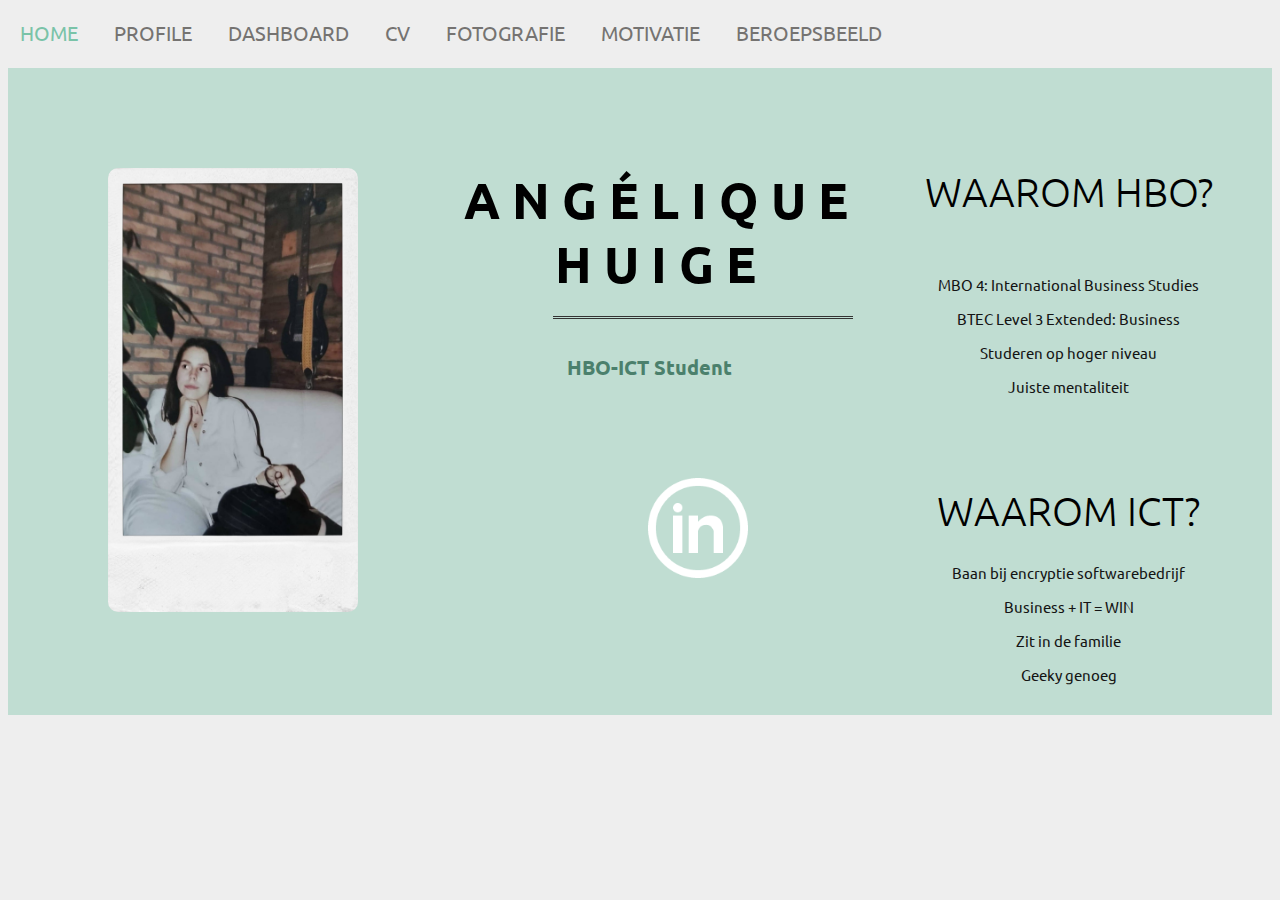
<file: index.html>
<!DOCTYPE html>
<html lang="en">

<head>
    <meta charset="UTF-8">
    <meta name="viewport" content="width=device-width, initial-scale=1.0">
    <meta http-equiv="X-UA-Compatible" content="ie=edge">
    <title>Angie's Portfolio - Index</title>
    <link rel="stylesheet" href="style.css">
</head>

<body>

    <header>

        <div class="navBar">
            <a class="active" href="/index.html">home</a>
            <a href="/profile.html">profile</a>
            <a href="/dashboard.html">dashboard</a>
            <a href="/cv.html">cv</a>
            <a href="/fotografie.html">fotografie</a>
            <a href="/motivatie.html">motivatie</a>
            <a href="/beroepsbeeld.html">beroepsbeeld</a>
        </div>

    </header>

    <div class="grid-container">

        <div class="left">
            <img class="profilePic" src="img/analogue.jpg" alt=" ">
        </div>

        <div class="middle">
            <p class="nameTitle">angélique
                <br> huige</p>
            <hr>
            <h2 class="academicTitle">HBO-ICT Student</h2>
            <a href="https://www.linkedin.com/in/angeliquehuige/">
                <img class="linkedIn" src="img/linkedin.png" alt="LinkedIn Profile" width="100px">
            </a>

        </div>

        <div class="right">
            <h1 class="question">Waarom HBO?</h1>
            <br>
            <div class="content">
                <p>MBO 4: International Business Studies</p>
                <p>BTEC Level 3 Extended: Business</p>
                <p>Studeren op hoger niveau</p>
                <p>Juiste mentaliteit</p>
                <br>
                <br>
                <br>
                <br>
            </div>
            <h1 class="question" style="margin-top: 0;">Waarom ICT?</h1>
            <div class="content">
                <p>Baan bij encryptie softwarebedrijf</p>
                <p>Business + IT = WIN</p>
                <p>Zit in de familie</p>
                <p>Geeky genoeg</p>

            </div>

        </div>

</body>

</html>
</file>
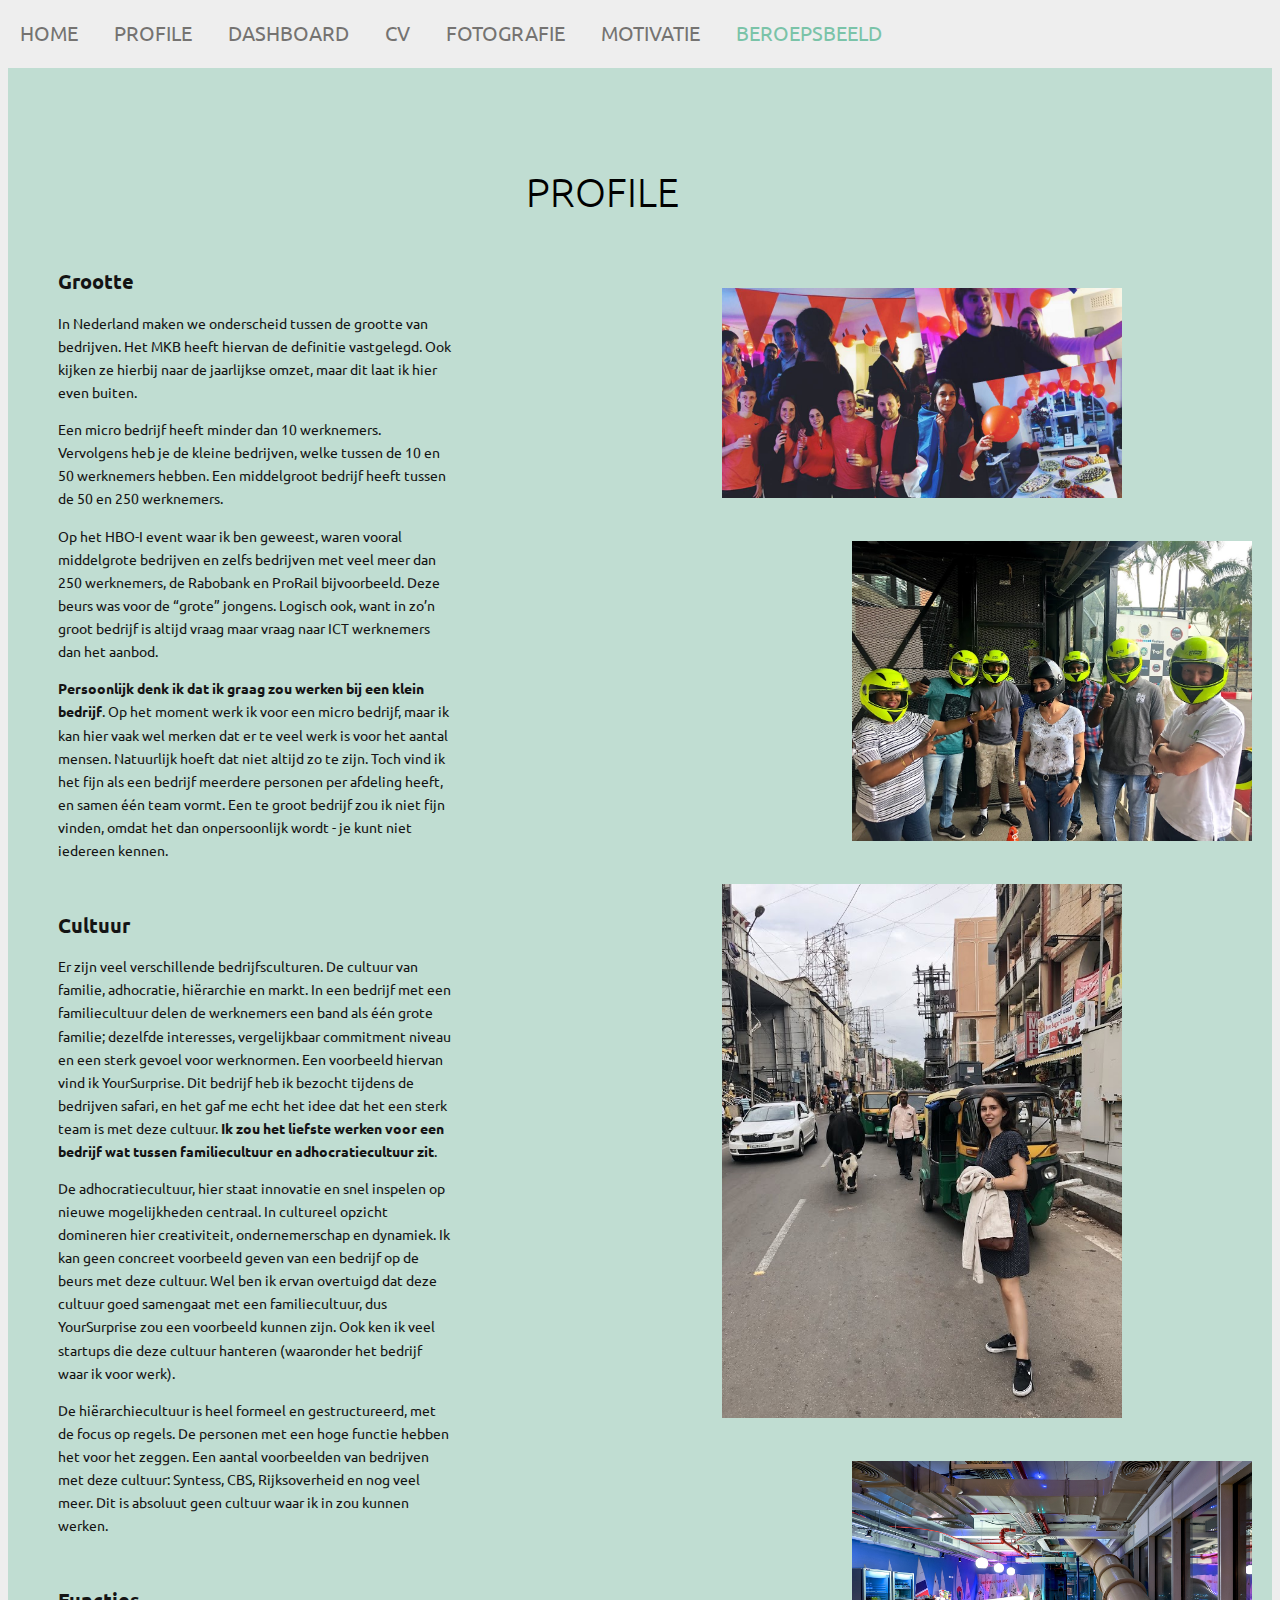
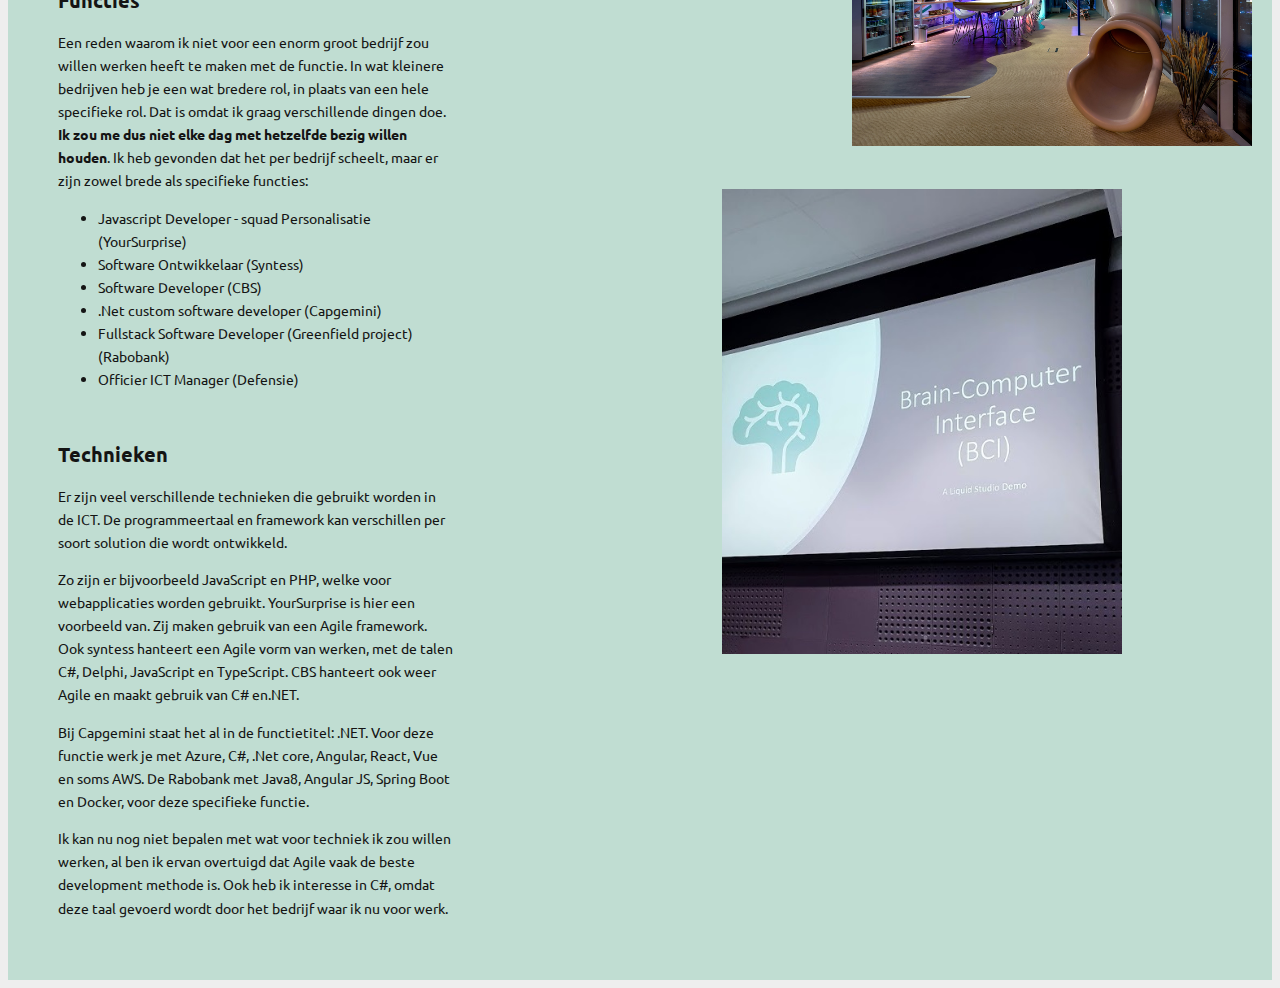
<file: beroepsbeeld.html>
<!DOCTYPE html>
<html lang="en">

<head>
    <meta charset="UTF-8">
    <meta name="viewport" content="width=device-width, initial-scale=1.0">
    <meta http-equiv="X-UA-Compatible" content="ie=edge">
    <title>Angie's Portfolio - Beroepsbeeld</title>
    <link rel="stylesheet" href="style.css">
</head>
<header>
    <div class="navBar">
        <a href="/index.html">home</a>
        <a href="/profile.html">profile</a>
        <a href="/dashboard.html">dashboard</a>
        <a href="/cv.html">cv</a>
        <a href="/fotografie.html">fotografie</a>
        <a href="/motivatie.html">motivatie</a>
        <a class="active" href="/beroepsbeeld.html">beroepsbeeld</a>
    </div>

    <div class="workContainer">
        <div class="left">
            <h2 class="motivationSubTitles" style="margin-top: 200px;">Grootte</h2>
            <div class="motivationContent">
                <p>
                    In Nederland maken we onderscheid tussen de grootte van bedrijven.
                    Het MKB heeft hiervan de definitie vastgelegd. Ook kijken ze hierbij naar de jaarlijkse omzet,
                    maar dit laat ik hier even buiten.
                </p>
                <p>
                    Een micro bedrijf heeft minder dan 10 werknemers. Vervolgens heb je de kleine bedrijven,
                    welke tussen de 10 en 50 werknemers hebben. Een middelgroot bedrijf heeft tussen de 50 en 250
                    werknemers.
                </p>
                <p>
                    Op het HBO-I event waar ik ben geweest, waren vooral middelgrote bedrijven en zelfs bedrijven met
                    veel meer
                    dan 250 werknemers, de Rabobank en ProRail bijvoorbeeld. Deze beurs was voor de “grote” jongens.
                    Logisch ook, want in zo’n groot bedrijf is altijd vraag maar vraag naar ICT werknemers dan het
                    aanbod.
                </p>
                <p>
                    <b>Persoonlijk denk ik dat ik graag zou werken bij een klein bedrijf</b>.
                    Op het moment werk ik voor een micro bedrijf, maar ik kan hier vaak wel merken dat er te veel werk
                    is voor het aantal mensen. Natuurlijk hoeft dat niet altijd zo te zijn.
                    Toch vind ik het fijn als een bedrijf meerdere personen per afdeling heeft, en samen één team vormt.
                    Een te groot bedrijf zou ik niet fijn vinden, omdat het dan onpersoonlijk wordt - je kunt niet
                    iedereen kennen.
                </p>
            </div>
            <h2 class="motivationSubTitles">Cultuur</h2>
            <div class="motivationContent">
                <p>
                    Er zijn veel verschillende bedrijfsculturen. De cultuur van familie, adhocratie, hiërarchie en
                    markt.
                    In een bedrijf met een familiecultuur delen de werknemers een band als één grote familie; dezelfde
                    interesses,
                    vergelijkbaar commitment niveau en een sterk gevoel voor werknormen. Een voorbeeld hiervan vind ik
                    YourSurprise.
                    Dit bedrijf heb ik bezocht tijdens de bedrijven safari, en het gaf me echt het idee dat het een
                    sterk team is met deze cultuur.
                    <b>Ik zou het liefste werken voor een bedrijf wat tussen familiecultuur en adhocratiecultuur
                        zit</b>.
                </p>
                <p>
                    De adhocratiecultuur, hier staat innovatie en snel inspelen op nieuwe mogelijkheden centraal.
                    In cultureel opzicht domineren hier creativiteit, ondernemerschap en dynamiek.
                    Ik kan geen concreet voorbeeld geven van een bedrijf op de beurs met deze cultuur.
                    Wel ben ik ervan overtuigd dat deze cultuur goed samengaat met een familiecultuur,
                    dus YourSurprise zou een voorbeeld kunnen zijn. Ook ken ik veel startups die deze cultuur hanteren
                    (waaronder het bedrijf waar ik voor werk).
                </p>
                <p>
                    De hiërarchiecultuur is heel formeel en gestructureerd, met de focus op regels.
                    De personen met een hoge functie hebben het voor het zeggen.
                    Een aantal voorbeelden van bedrijven met deze cultuur: Syntess, CBS, Rijksoverheid en nog veel meer.
                    Dit is absoluut geen cultuur waar ik in zou kunnen werken.
                </p>
            </div>
            <h2 class="motivationSubTitles">Functies</h2>
            <div class="motivationContent">
                <p>
                    Een reden waarom ik niet voor een enorm groot bedrijf zou willen werken heeft te maken met de
                    functie.
                    In wat kleinere bedrijven heb je een wat bredere rol, in plaats van een hele specifieke rol.
                    Dat is omdat ik graag verschillende dingen doe. <b>Ik zou me dus niet elke dag met hetzelfde bezig
                        willen houden</b>.
                    Ik heb gevonden dat het per bedrijf scheelt, maar er zijn zowel brede als specifieke functies:
                </p>
                <ul>
                    <li>Javascript Developer - squad Personalisatie (YourSurprise)</li>
                    <li>Software Ontwikkelaar (Syntess)</li>
                    <li>Software Developer (CBS)</li>
                    <li>.Net custom software developer (Capgemini)</li>
                    <li> Fullstack Software Developer (Greenfield project) (Rabobank)</li>
                    <li>Officier ICT Manager (Defensie)</li>
                </ul>
            </div>
            <h2 class="motivationSubTitles">Technieken</h2>
            <div class="motivationContent">
                <p>
                    Er zijn veel verschillende technieken die gebruikt worden in de ICT.
                    De programmeertaal en framework kan verschillen per soort solution die wordt ontwikkeld.
                </p>
                <p>
                    Zo zijn er bijvoorbeeld JavaScript en PHP, welke voor webapplicaties worden gebruikt.
                    YourSurprise is hier een voorbeeld van. Zij maken gebruik van een Agile framework.
                    Ook syntess hanteert een Agile vorm van werken, met de talen C#, Delphi, JavaScript en TypeScript.
                    CBS hanteert ook weer Agile en maakt gebruik van C# en.NET.
                </p>
                <p>
                    Bij Capgemini staat het al in de functietitel: .NET. Voor deze functie werk je met Azure, C#, .Net
                    core, Angular,
                    React, Vue en soms AWS. De Rabobank met Java8, Angular JS, Spring Boot en Docker, voor deze
                    specifieke functie.
                </p>
                <p>
                    Ik kan nu nog niet bepalen met wat voor techniek ik zou willen werken,
                    al ben ik ervan overtuigd dat Agile vaak de beste development methode is.
                    Ook heb ik interesse in C#, omdat deze taal gevoerd wordt door het bedrijf waar ik nu voor werk.
                    <br><br><br>
                </p>
            </div>
        </div>
        <div class="middle">
                <h1>Profile</h1>
            </div>
        <div class="right">
            <img class="workPicOdd" style="margin-top: 200px;" src="img/afterwork.jpg" alt="AW">
            <img class="workPicEven" src="img/indiatrip.jpg" alt="India trip">
            <img class="workPicOdd" src="img/worktrip.jpg" alt="Work trip">
            <img class="workPicEven" src="img/office_interior.jpg" alt="Office">
            <img class="workPicOdd" src="img/BCI.jpg" alt="Work trip">
        </div>
    </div>
</header>

<body>

</body>

</html>
</file>
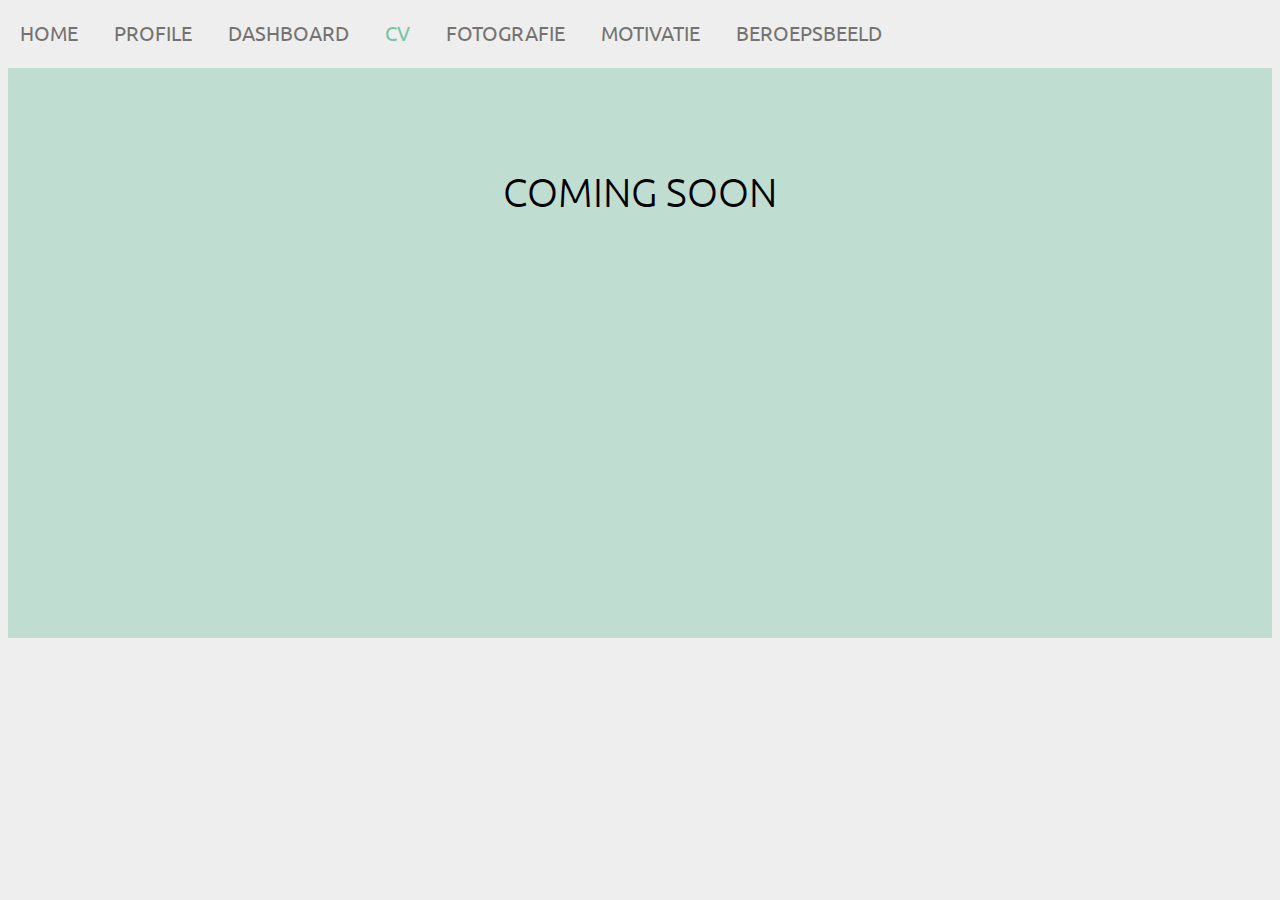
<file: cv.html>
<!DOCTYPE html>
<html lang="en">
<head>
    <meta charset="UTF-8">
    <meta name="viewport" content="width=device-width, initial-scale=1.0">
    <meta http-equiv="X-UA-Compatible" content="ie=edge">
    <title>Angie's portfolio - CV</title>
    <link rel="stylesheet" href="style.css">
</head>

<body>

<header>

    <div class="navBar">
        <a href="/index.html">home</a>
        <a href="/profile.html">profile</a>
        <a href="/dashboard.html">dashboard</a>
        <a class="active" href="/cv.html">cv</a>
        <a href="/fotografie.html">fotografie</a>
        <a href="/motivatie.html">motivatie</a>
        <a href="/beroepsbeeld.html">beroepsbeeld</a>
    </div>
    
</header>

<div class="grid-container">
        <div class="left">
        </div>

        <div class="middle">
            <h1 style="margin-bottom: 100%">coming soon</h1>
        </div>

        <div class="right">
        </div>

</body>
</html>
</file>
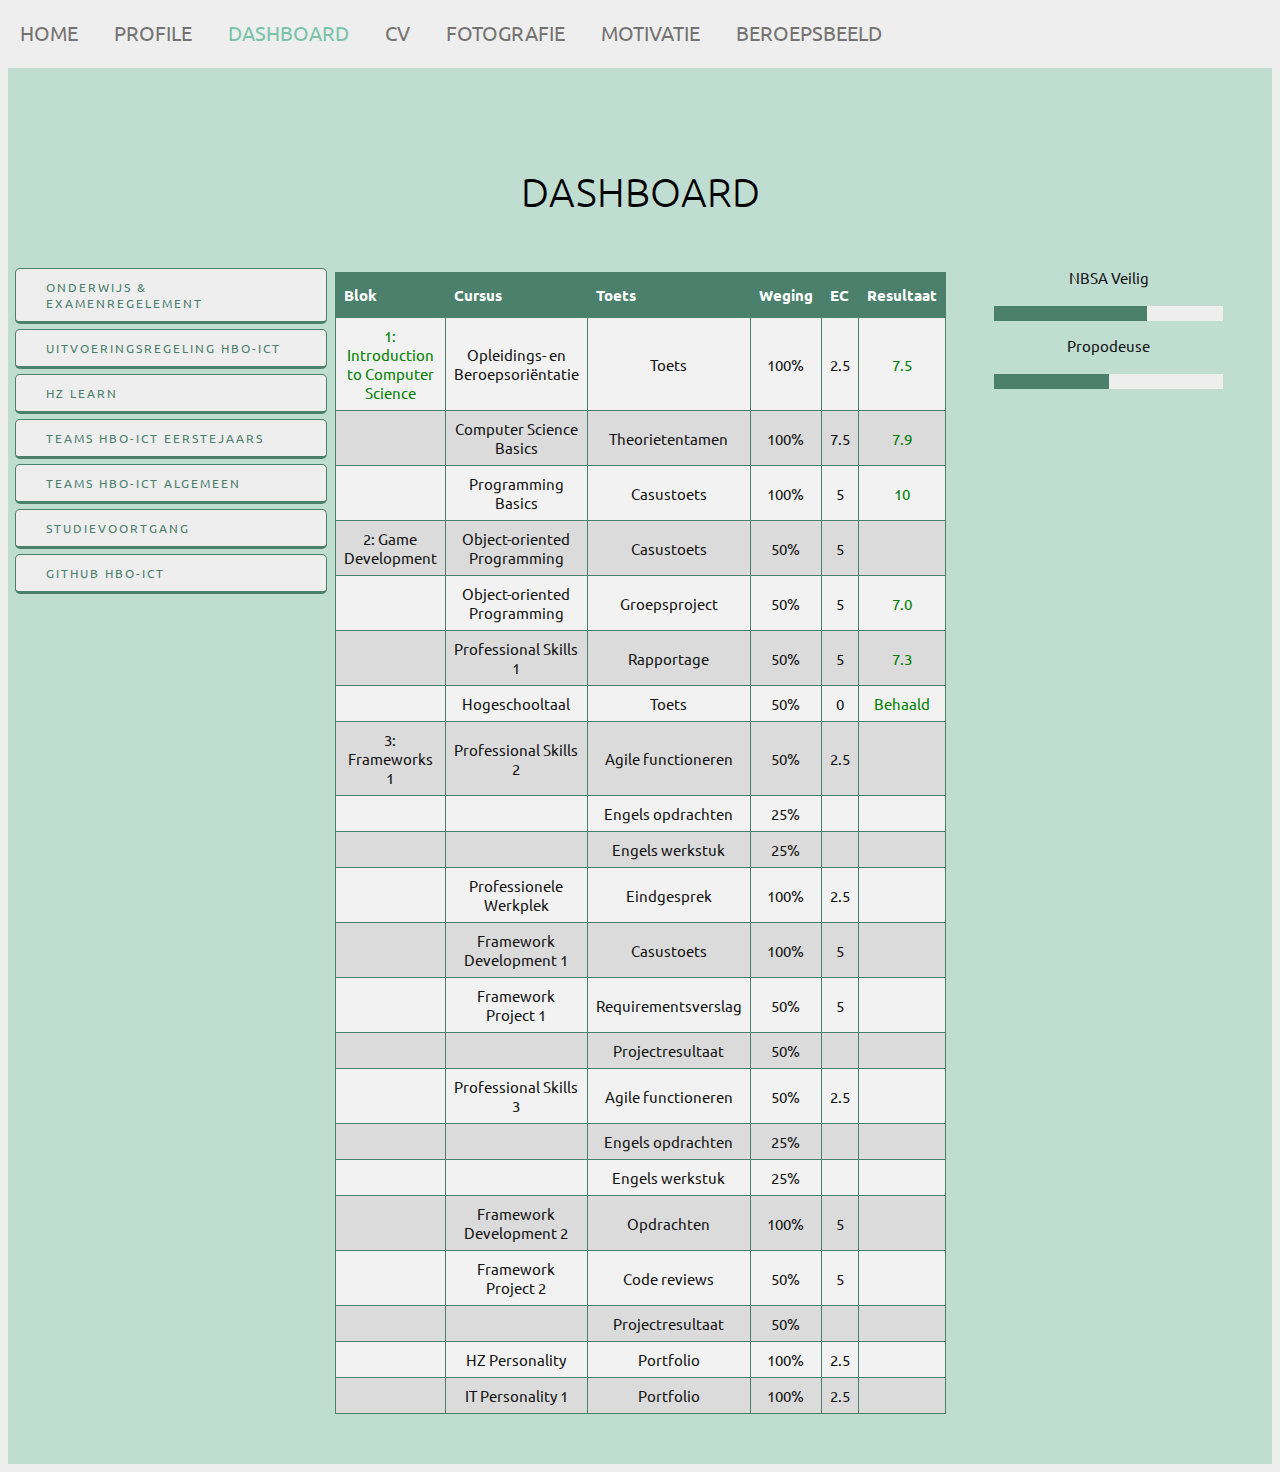
<file: dashboard.html>
<!DOCTYPE html>
<html lang="en">

<head>
    <meta charset="UTF-8">
    <meta name="viewport" content="width=device-width, initial-scale=1.0">
    <meta http-equiv="X-UA-Compatible" content="ie=edge">
    <title>Angie's portfolio - Dashboard</title>
    <link rel="stylesheet" href="style.css">
</head>

<body>

    <header>

        <div class="navBar">
            <a href="/index.html">home</a>
            <a href="/profile.html">profile</a>
            <a class="active" href="/dashboard.html">dashboard</a>
            <a href="/cv.html">cv</a>
            <a href="/fotografie.html">fotografie</a>
            <a href="/motivatie.html">motivatie</a>
            <a href="/beroepsbeeld.html">beroepsbeeld</a>
        </div>

    </header>

    <div class="grid-container">
        <div class="left">
            <div class="btn-container">
                <a class="btn" href="https://hz.nl/over-de-hz/regelingen-documenten-1/onderwijs-en-examenregelingen">Onderwijs & Examenregelement</a>
                <a class="btn" href="https://hz.nl/uploads/documents/Regelingen/OERS/2018-2019/9.-HBO-ICT-vt-Uitvoeringsregeling-HZ-2018–2019.pdf">Uitvoeringsregeling HBO-ICT</a>
                <a class="btn" href="https://learn.hz.nl">HZ Learn</a>
                <a class="btn" href="https://teams.microsoft.com/l/channel/19%3a2e2afa0286b04932be16cb8ad2d9d2c0%40thread.skype/Algemeen?groupId=95bddebc-a340-4d88-81fc-b80e0bfc70c3&tenantId=4c16deb3-342d-4fca-bcd5-b1429308034c">Teams HBO-ICT Eerstejaars </a>
                <a class="btn" href="https://teams.microsoft.com/l/team/19%3a827654897ab746089c081f24aff1c984%40thread.skype/conversations?groupId=337e8cca-f67d-4132-9fa9-b0c761bbeb94&tenantId=4c16deb3-342d-4fca-bcd5-b1429308034c">Teams HBO-ICT Algemeen</a>
                <a class="btn" href="https://apps.hz.nl/angular/studievoortgang/studiestatus">Studievoortgang</a>
                <a class="btn" href="https://github.com/HZ-HBO-ICT">Github HBO-ICT</a>
            </div>
        </div>

        <div class="middle">
            <h1>Dashboard</h1>
            <div class="content">
                <table id="studiemonitor">

                    <tr>
                        <th>Blok</th>
                        <th>Cursus</th>
                        <th>Toets</th>
                        <th>Weging</th>
                        <th>EC</th>
                        <th>Resultaat</th>

                    </tr>
                    <tr>
                        <td class="sufficientGrade">1: Introduction to Computer Science</tdclass="sufficientGrade">
                        <td>Opleidings- en Beroepsoriëntatie</td>
                        <td>Toets</td>
                        <td>100%</td>
                        <td>2.5</td>
                        <td class="sufficientGrade">7.5</td>
                    </tr>
                    <tr>
                        <td></td>
                        <td>Computer Science Basics</td>
                        <td>Theorietentamen</td>
                        <td>100%</td>
                        <td>7.5</td>
                        <td class="sufficientGrade">7.9</td>
                    </tr>
                    <tr>
                        <td></td>
                        <td>Programming Basics</td>
                        <td>Casustoets</td>
                        <td>100%</td>
                        <td>5</td>
                        <td class="sufficientGrade">10</td>
                    </tr>
                    <tr>
                        <td>2: Game Development</td>
                        <td>Object-oriented Programming</td>
                        <td>Casustoets</td>
                        <td>50%</td>
                        <td>5</td>
                        <td></td>
                    </tr>
                    <tr>
                        <td></td>
                        <td>Object-oriented Programming</td>
                        <td>Groepsproject</td>
                        <td>50%</td>
                        <td>5</td>
                        <td class="sufficientGrade">7.0</td>
                    </tr>
                    <tr>
                        <td></td>
                        <td>Professional Skills 1</td>
                        <td>Rapportage</td>
                        <td>50%</td>
                        <td>5</td>
                        <td class="sufficientGrade">7.3</td>
                    </tr>
                    <tr>
                        <td></td>
                        <td>Hogeschooltaal</td>
                        <td>Toets</td>
                        <td>50%</td>
                        <td>0</td>
                        <td class="sufficientGrade">Behaald</td>
                    </tr>
                    <tr>
                        <td>3: Frameworks 1</td>
                        <td>Professional Skills 2</td>
                        <td>Agile functioneren</td>
                        <td>50%</td>
                        <td>2.5</td>
                        <td></td>
                    </tr>
                    <tr>
                        <td></td>
                        <td></td>
                        <td>Engels opdrachten</td>
                        <td>25%</td>
                        <td> </td>
                        <td> </td>
                    </tr>
                    <tr>
                        <td></td>
                        <td></td>
                        <td>Engels werkstuk</td>
                        <td>25%</td>
                        <td></td>
                        <td></td>
                    </tr>
                    <tr>
                        <td></td>
                        <td>Professionele Werkplek</td>
                        <td>Eindgesprek</td>
                        <td>100%</td>
                        <td>2.5</td>
                        <td></td>
                    </tr>
                    <tr>
                        <td></td>
                        <td>Framework Development 1</td>
                        <td>Casustoets</td>
                        <td>100%</td>
                        <td>5</td>
                        <td></td>
                    </tr>
                    <tr>
                        <td></td>
                        <td>Framework Project 1</td>
                        <td>Requirementsverslag</td>
                        <td>50%</td>
                        <td>5</td>
                        <td></td>
                    </tr>
                    <tr>
                        <td></td>
                        <td></td>
                        <td>Projectresultaat</td>
                        <td>50%</td>
                        <td></td>
                        <td></td>
                    </tr>
                    <tr>
                        <td></td>
                        <td>Professional Skills 3</td>
                        <td>Agile functioneren</td>
                        <td>50%</td>
                        <td>2.5</td>
                        <td></td>
                    </tr>
                    <tr>
                        <td></td>
                        <td></td>
                        <td>Engels opdrachten</td>
                        <td>25%</td>
                        <td></td>
                        <td></td>
                    </tr>
                    <tr>
                        <td></td>
                        <td></td>
                        <td>Engels werkstuk</td>
                        <td>25%</td>
                        <td></td>
                        <td></td>
                    </tr>
                    <tr>
                        <td></td>
                        <td>Framework Development 2</td>
                        <td>Opdrachten</td>
                        <td>100%</td>
                        <td>5</td>
                        <td></td>
                    </tr>
                    <tr>
                        <td></td>
                        <td>Framework Project 2</td>
                        <td>Code reviews</td>
                        <td>50%</td>
                        <td>5</td>
                        <td></td>
                    </tr>
                    <tr>
                        <td></td>
                        <td></td>
                        <td>Projectresultaat</td>
                        <td>50%</td>
                        <td></td>
                        <td></td>
                    </tr>
                    <tr>
                        <td></td>
                        <td>HZ Personality</td>
                        <td>Portfolio</td>
                        <td>100%</td>
                        <td>2.5</td>
                        <td></td>
                    </tr>
                    <tr>
                        <td></td>
                        <td>IT Personality 1</td>
                        <td>Portfolio</td>
                        <td>100%</td>
                        <td>2.5</td>
                        <td></td>
                    </tr>
                </table>
            </div>
        </div>

        <div class="right">
            <div class="progressBar">
                <div class="content">
                    <p style="margin-top: 200px;">NBSA Veilig</p>
                    <progress max="45" value="30"></progress>
                    <p>Propodeuse</p>
                    <progress max="60" value="30"></progress>

                </div>
            </div>
        </div>
    </div>

    </div>
</body>

</html>
</file>
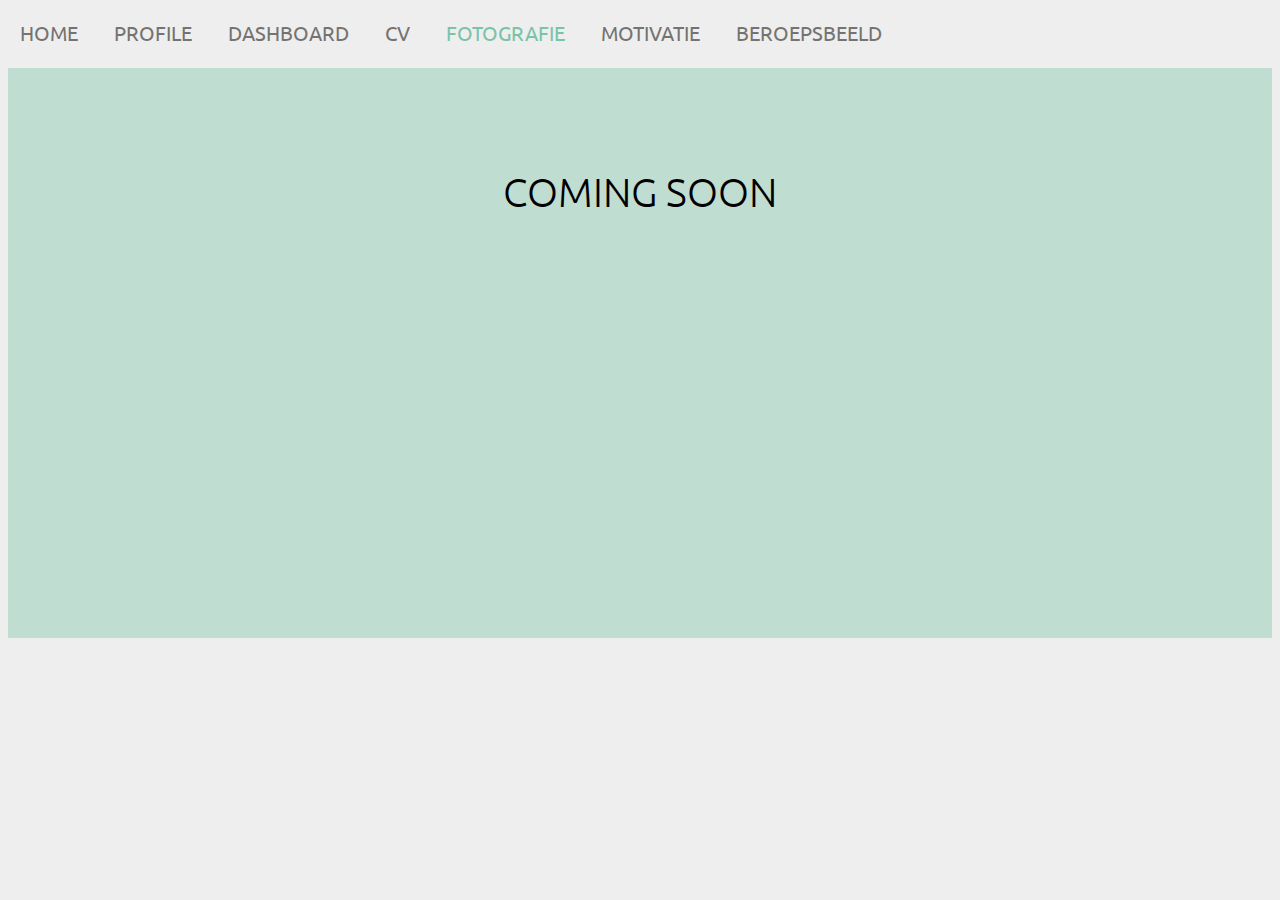
<file: fotografie.html>
<!DOCTYPE html>
<html lang="en">
<head>
    <meta charset="UTF-8">
    <meta name="viewport" content="width=device-width, initial-scale=1.0">
    <meta http-equiv="X-UA-Compatible" content="ie=edge">
    <title>Angie's portfolio - Fotografie</title>
    <link rel="stylesheet" href="style.css">
</head>

<body>

<header>

    <div class="navBar">
        <a href="/index.html">home</a>
        <a href="/profile.html">profile</a>
        <a href="/dashboard.html">dashboard</a>
        <a href="/cv.html">cv</a>
        <a class="active" href="/fotografie.html">fotografie</a>
        <a href="/motivatie.html">motivatie</a>
        <a href="/beroepsbeeld.html">beroepsbeeld</a>
    </div>
    
</header>

<div class="grid-container">
        <div class="left">
        </div>

        <div class="middle">
            <h1 style="margin-bottom: 100%">coming soon</h1>
        </div>

        <div class="right">
        </div>

</body>
</html>
</file>
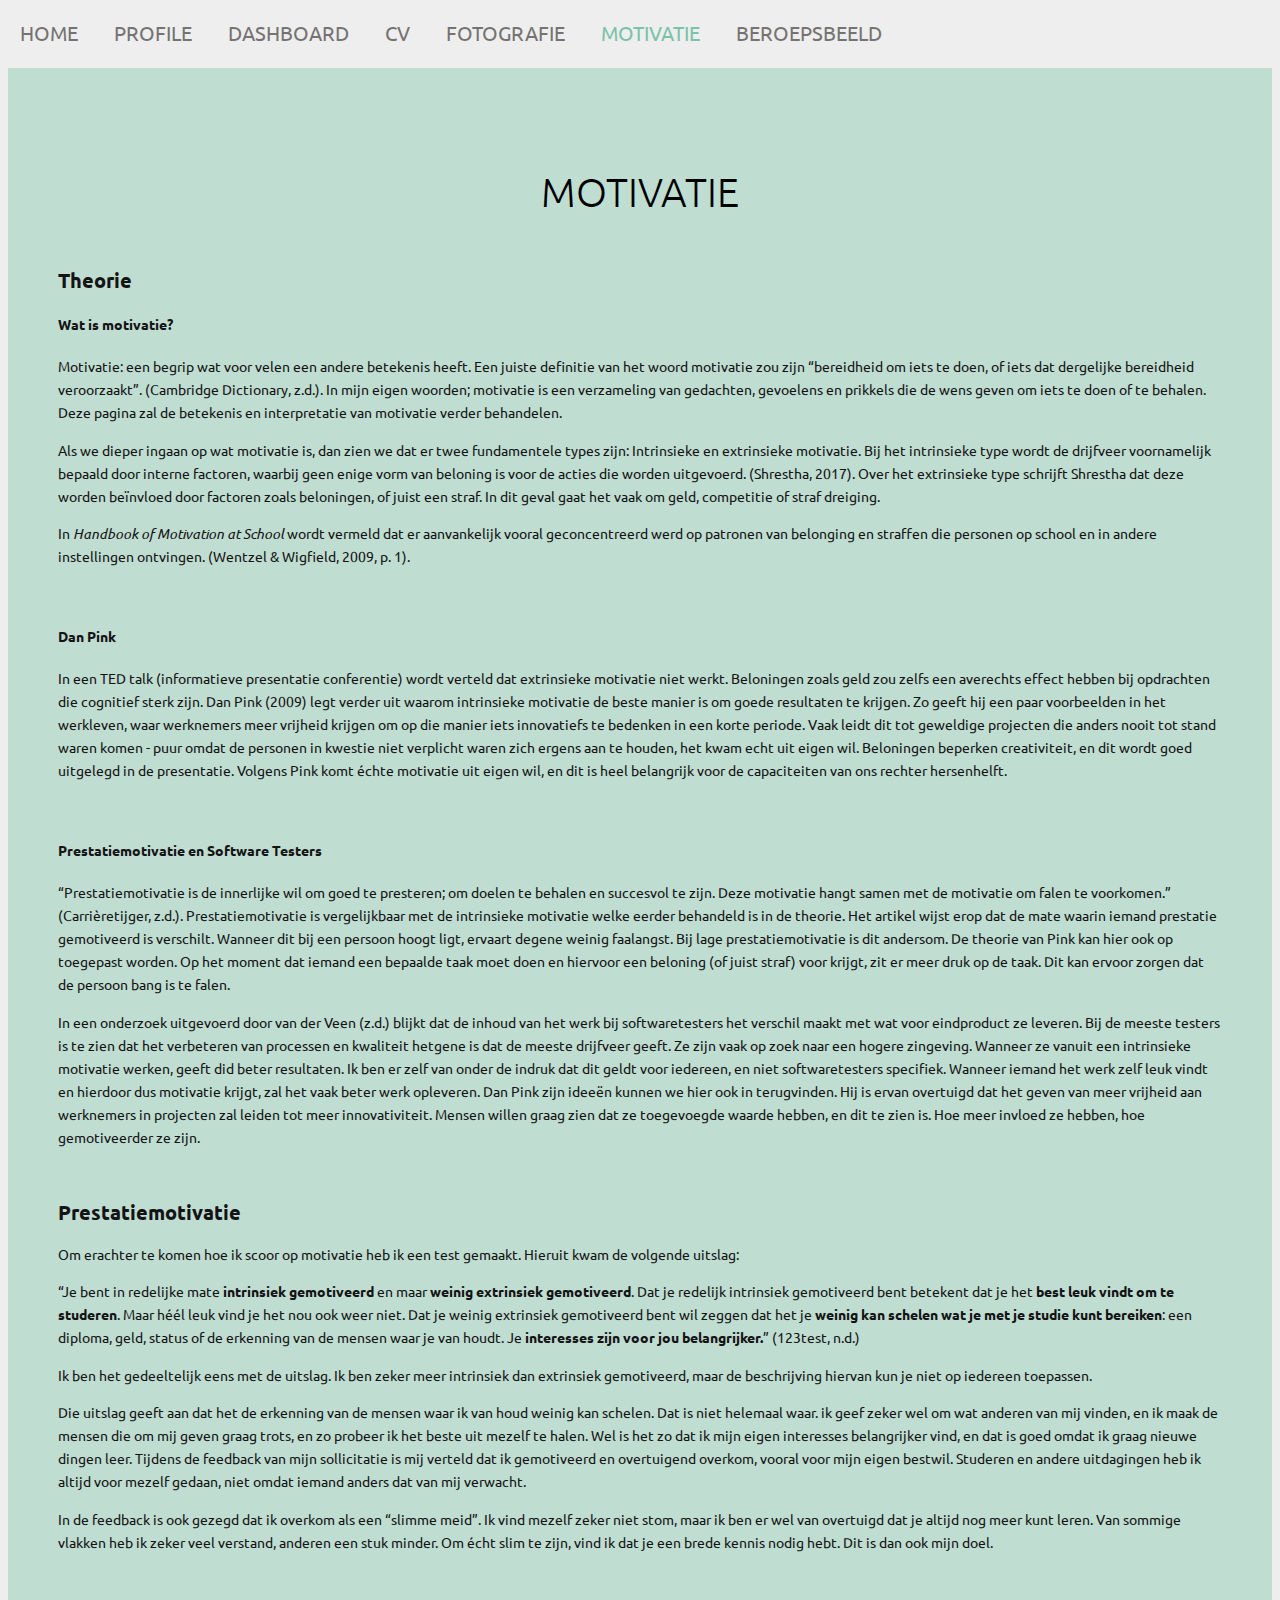
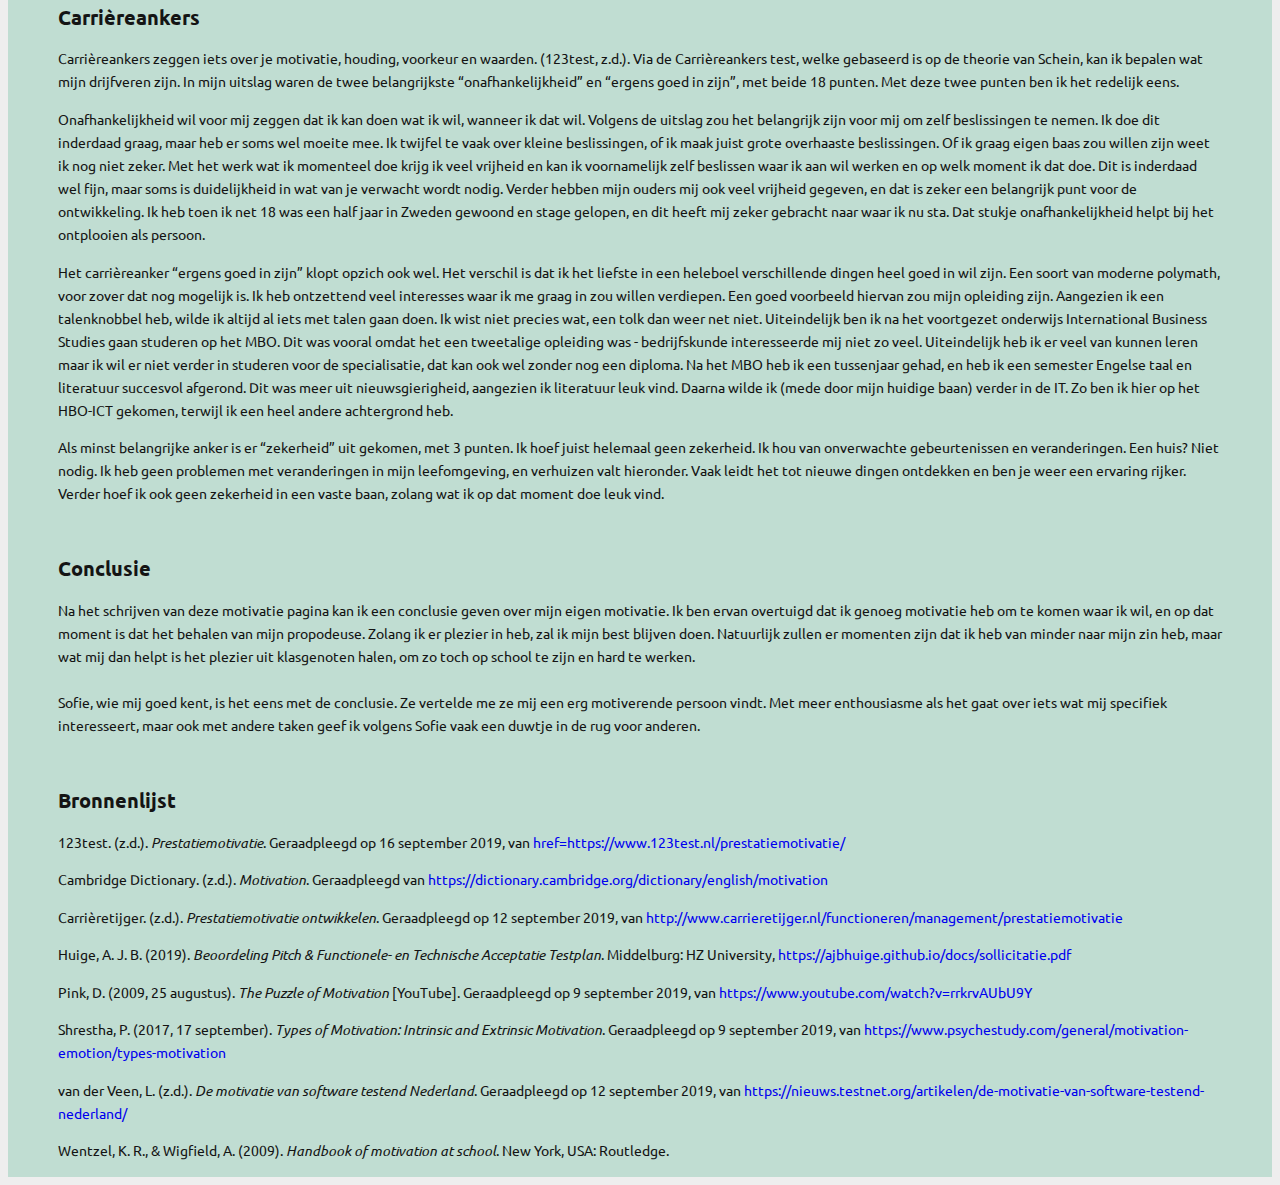
<file: motivatie.html>
<!DOCTYPE html>
<html lang="en">
	<head>
		<meta charset="UTF-8">
			<meta name="viewport" content="width=device-width, initial-scale=1.0">
				<meta http-equiv="X-UA-Compatible" content="ie=edge">
					<title>Angie's portfolio - Motivatie</title>
					<link rel="stylesheet" href="style.css">
					</head>
					<body>
						<header>
							<div class="navBar">
								<a href="/index.html">home</a>
								<a href="/profile.html">profile</a>
								<a href="/dashboard.html">dashboard</a>
								<a href="/cv.html">cv</a>
								<a href="/fotografie.html">fotografie</a>
                <a class="active" href="/motivatie.html">motivatie</a>
                <a href="/beroepsbeeld.html">beroepsbeeld</a>
							</div>
						</header>
						<div class="motivationGrid">
							<div class="middle">
								<h1>motivatie</h1>
								<h2 class= "motivationSubTitles">Theorie</h2>
								<div class="motivationContent">
									<h4>Wat is motivatie?
									
									</h3>
									<p>
                            Motivatie: een begrip wat voor velen een andere betekenis heeft.
                            Een juiste definitie van het woord motivatie zou zijn “bereidheid om iets te doen,
                            of iets dat dergelijke bereidheid veroorzaakt”. (Cambridge Dictionary, z.d.).
                            In mijn eigen woorden; motivatie is een verzameling van gedachten, gevoelens en
                            prikkels die de wens geven om iets te doen of te behalen. Deze pagina zal de betekenis
                            en interpretatie van motivatie verder behandelen. 
                        </p>
									<p>
                            Als we dieper ingaan op wat motivatie is, dan zien we dat er twee
                            fundamentele types zijn: Intrinsieke en extrinsieke motivatie.
                            Bij het intrinsieke type wordt de drijfveer voornamelijk bepaald door
                            interne factoren, waarbij geen enige vorm van beloning is voor de acties
                            die worden uitgevoerd. (Shrestha, 2017). Over het extrinsieke type schrijft
                            Shrestha dat deze worden beïnvloed door factoren zoals beloningen,
                            of juist een straf. In dit geval gaat het vaak om geld, competitie of straf dreiging. 
                        </p>
									<p>
                            In 
										
										<i>Handbook of Motivation at School </i> wordt vermeld dat er aanvankelijk vooral geconcentreerd
                            werd op patronen van belonging en straffen die personen op school en in andere instellingen ontvingen.
                            (Wentzel & Wigfield, 2009, p. 1). 
                            
									
									</p>
									<br>
										<h4>Dan Pink</h4>
										<p>
                            In een TED talk (informatieve presentatie conferentie) wordt verteld dat extrinsieke motivatie niet werkt.
                            Beloningen zoals geld zou zelfs een averechts effect hebben bij opdrachten die cognitief sterk zijn.
                            Dan Pink (2009) legt verder uit waarom intrinsieke motivatie de beste manier is om goede resultaten te krijgen.
                            Zo geeft hij een paar voorbeelden in het werkleven, waar werknemers meer vrijheid krijgen om op die manier iets
                            innovatiefs te bedenken in een korte periode. Vaak leidt dit tot geweldige projecten die anders nooit tot
                            stand waren komen - puur omdat de personen in kwestie niet verplicht waren zich ergens aan te houden,
                            het kwam echt uit eigen wil. Beloningen beperken creativiteit, en dit wordt goed uitgelegd in de presentatie.
                            Volgens Pink komt échte motivatie uit eigen wil, en dit is heel belangrijk voor de capaciteiten van ons rechter hersenhelft. 
                        </p>
										<br>
											<h4>Prestatiemotivatie en Software Testers</h4>
											<p>
                            “Prestatiemotivatie is de innerlijke wil om goed te presteren; om doelen te behalen en succesvol te zijn.
                            Deze motivatie hangt samen met de motivatie om falen te voorkomen.” (Carrièretijger, z.d.).
                            Prestatiemotivatie is vergelijkbaar met de intrinsieke motivatie welke eerder behandeld is in de theorie.
                            Het artikel wijst erop dat de mate waarin iemand prestatie gemotiveerd is verschilt. Wanneer dit bij een persoon hoogt ligt,
                            ervaart degene weinig faalangst. Bij lage prestatiemotivatie is dit andersom. De theorie van Pink kan hier ook op
                            toegepast worden. Op het moment dat iemand een bepaalde taak moet doen en hiervoor een beloning (of juist straf) voor krijgt,
                            zit er meer druk op de taak. Dit kan ervoor zorgen dat de persoon bang is te falen.     
                        </p>
											<p>
                            In een onderzoek uitgevoerd door van der Veen (z.d.) blijkt dat de inhoud van het werk bij softwaretesters
                            het verschil maakt met wat voor eindproduct ze leveren. Bij de meeste testers is te zien dat het verbeteren van processen
                            en kwaliteit hetgene is dat de meeste drijfveer geeft. Ze zijn vaak op zoek naar een hogere zingeving.
                            Wanneer ze vanuit een intrinsieke motivatie werken, geeft did beter resultaten.
                            Ik ben er zelf van onder de indruk dat dit geldt voor iedereen, en niet softwaretesters specifiek.
                            Wanneer iemand het werk zelf leuk vindt en hierdoor dus motivatie krijgt, zal het vaak beter werk opleveren.
                            Dan Pink zijn ideeën kunnen we hier ook in terugvinden. Hij is ervan overtuigd dat het geven van meer vrijheid aan werknemers
                            in projecten zal leiden tot meer innovativiteit. Mensen willen graag zien dat ze toegevoegde waarde hebben, en dit te zien is.
                            Hoe meer invloed ze hebben, hoe gemotiveerder ze zijn. 
                        </p>
										</div>
										<h2 class= "motivationSubTitles">Prestatiemotivatie</h2>
										<div class="motivationContent">
											<p>          
                    Om erachter te komen hoe ik scoor op motivatie heb ik een test gemaakt.
                    Hieruit kwam de volgende uitslag: 
                </p>
											<p>
                    “Je bent in redelijke mate 
												
												<b>intrinsiek gemotiveerd</b> en maar 
												
												<b>weinig extrinsiek gemotiveerd</b>.
                    Dat je redelijk intrinsiek gemotiveerd bent betekent dat je het 
												
												<b>best leuk vindt om te studeren</b>.
                    Maar héél leuk vind je het nou ook weer niet. Dat je weinig extrinsiek gemotiveerd bent wil zeggen
                    dat het je 
												
												<b>weinig kan schelen wat je met je studie kunt bereiken</b>: een diploma, geld, status of de erkenning
                    van de mensen waar je van houdt. Je 
												
												<b>interesses zijn voor jou belangrijker.</b>” (123test, n.d.) 
                
											
											</p>
											<p>Ik ben het gedeeltelijk eens met de uitslag.
                    Ik ben zeker meer intrinsiek dan extrinsiek gemotiveerd, maar de beschrijving hiervan kun je niet op
                    iedereen toepassen. 
                </p>
											<p>Die uitslag geeft aan dat het de erkenning van de mensen waar ik van houd weinig kan schelen. Dat is niet helemaal waar.
                    ik geef zeker wel om wat anderen van mij vinden, en ik maak de mensen die om mij geven graag trots, en zo probeer ik het beste uit mezelf te halen.
                    Wel is het zo dat ik mijn eigen interesses belangrijker vind, en dat is goed omdat ik graag nieuwe dingen leer.
                    Tijdens de feedback van mijn sollicitatie is mij verteld dat ik gemotiveerd en overtuigend overkom, vooral voor mijn eigen bestwil.
                    Studeren en andere uitdagingen heb ik altijd voor mezelf gedaan, niet omdat iemand anders dat van mij verwacht. </p>
											<p>
                    In de feedback is ook gezegd dat ik overkom als een “slimme meid”. Ik vind mezelf zeker niet stom, maar ik ben er wel van overtuigd dat je altijd nog meer kunt leren.
                    Van sommige vlakken heb ik zeker veel verstand, anderen een stuk minder. Om écht slim te zijn, vind ik dat je een brede kennis nodig hebt.
                    Dit is dan ook mijn doel.
                </p>
										</div>
										<h2 class= "motivationSubTitles">Carrièreankers</h2>
										<div class="motivationContent">
											<p>
                        Carrièreankers zeggen iets over je motivatie, houding, voorkeur en waarden. (123test, z.d.).
                        Via de Carrièreankers test, welke gebaseerd is op de theorie van Schein, kan ik bepalen wat mijn drijfveren zijn.
                        In mijn uitslag waren de twee belangrijkste “onafhankelijkheid” en “ergens goed in zijn”, met beide 18 punten.
                        Met deze twee punten ben ik het redelijk eens. 
                    </p>
											<p>
                        Onafhankelijkheid wil voor mij zeggen dat ik kan doen wat ik wil, wanneer ik dat wil.
                        Volgens de uitslag zou het belangrijk zijn voor mij om zelf beslissingen te nemen.
                        Ik doe dit inderdaad graag, maar heb er soms wel moeite mee. Ik twijfel te vaak over kleine beslissingen, of ik maak juist grote overhaaste beslissingen.
                        Of ik graag eigen baas zou willen zijn weet ik nog niet zeker.
                        Met het werk wat ik momenteel doe krijg ik veel vrijheid en kan ik voornamelijk zelf beslissen waar ik aan wil werken en op welk moment ik dat doe.
                        Dit is inderdaad wel fijn, maar soms is duidelijkheid in wat van je verwacht wordt nodig.
                        Verder hebben mijn ouders mij ook veel vrijheid gegeven, en dat is zeker een belangrijk punt voor de ontwikkeling.
                        Ik heb toen ik net 18 was een half jaar in Zweden gewoond en stage gelopen, en dit heeft mij zeker gebracht naar waar ik nu sta.
                        Dat stukje onafhankelijkheid helpt bij het ontplooien als persoon. 
                    </p>
											<p>
                        Het carrièreanker “ergens goed in zijn” klopt opzich ook wel. Het verschil is dat ik het liefste in een heleboel verschillende dingen heel goed in wil zijn.
                        Een soort van moderne polymath, voor zover dat nog mogelijk is. Ik heb ontzettend veel interesses waar ik me graag in zou willen verdiepen.
                        Een goed voorbeeld hiervan zou mijn opleiding zijn. Aangezien ik een talenknobbel heb, wilde ik altijd al iets met talen gaan doen.
                        Ik wist niet precies wat, een tolk dan weer net niet. Uiteindelijk ben ik na het voortgezet onderwijs International Business Studies gaan studeren op het MBO.
                        Dit was vooral omdat het een tweetalige opleiding was - bedrijfskunde interesseerde mij niet zo veel.
                        Uiteindelijk heb ik er veel van kunnen leren maar ik wil er niet verder in studeren voor de specialisatie, dat kan ook wel zonder nog een diploma.
                        Na het MBO heb ik een tussenjaar gehad, en heb ik een semester Engelse taal en literatuur succesvol afgerond.
                        Dit was meer uit nieuwsgierigheid, aangezien ik literatuur leuk vind. Daarna wilde ik (mede door mijn huidige baan) verder in de IT.
                        Zo ben ik hier op het HBO-ICT gekomen, terwijl ik een heel andere achtergrond heb. 
                    </p>
											<p>
                        Als minst belangrijke anker is er “zekerheid” uit gekomen, met 3 punten. Ik hoef juist helemaal geen zekerheid.
                        Ik hou van onverwachte gebeurtenissen en veranderingen. Een huis? Niet nodig. Ik heb geen problemen met veranderingen in mijn leefomgeving,
                        en verhuizen valt hieronder. Vaak leidt het tot nieuwe dingen ontdekken en ben je weer een ervaring rijker. Verder hoef ik ook geen zekerheid in een vaste baan,
                        zolang wat ik op dat moment doe leuk vind. 
                    </p>
										</div>
										<h2 class= "motivationSubTitles">Conclusie</h2>
										<div class="motivationContent">
											<p> 
                            Na het schrijven van deze motivatie pagina kan ik een conclusie geven over mijn eigen motivatie.
                            Ik ben ervan overtuigd dat ik genoeg motivatie heb om te komen waar ik wil, en op dat moment is dat het behalen van mijn propodeuse.
                            Zolang ik er plezier in heb, zal ik mijn best blijven doen. Natuurlijk zullen er momenten zijn dat ik heb van minder naar mijn zin heb,
                            maar wat mij dan helpt is het plezier uit klasgenoten halen, om zo toch op school te zijn en hard te werken. 
                            <br><br>
                            Sofie, wie mij goed kent, is het eens met de conclusie. Ze vertelde me ze mij een erg motiverende persoon vindt.
                            Met meer enthousiasme als het gaat over iets wat mij specifiek interesseert, maar ook met andere taken geef ik volgens Sofie vaak een duwtje in de rug voor anderen. 
                        </p>
										</div>
										<h2 class= "motivationSubTitles">Bronnenlijst</h2>
										<div class="motivationContent">
											<p>
                        123test. (z.d.). 
												
												<i>Prestatiemotivatie</i>. Geraadpleegd op 16 september 2019,
                        van 
												
												<a href="https://www.123test.nl/prestatiemotivatie/"
                        >href=https://www.123test.nl/prestatiemotivatie/</a>
											</p>
											<p>Cambridge Dictionary. (z.d.). 
												
												<i>Motivation</i>.
                        Geraadpleegd van 
												
												<a href="https://dictionary.cambridge.org/dictionary/english/motivation"
                        >https://dictionary.cambridge.org/dictionary/english/motivation</a>
											</p>
											<p>Carrièretijger. (z.d.). 
												
												<i>Prestatiemotivatie ontwikkelen</i>.
                        Geraadpleegd op 12 september 2019,
                        van 
												
												<a href="http://www.carrieretijger.nl/functioneren/management/prestatiemotivatie"
                        >http://www.carrieretijger.nl/functioneren/management/prestatiemotivatie</a>
											</p>
											<p>
                        Huige, A. J. B. (2019). 
												
												<i>Beoordeling Pitch & Functionele- en Technische Acceptatie Testplan</i>.
                        Middelburg: HZ University, 
												
												<a href="/docs/sollicitatie.pdf"
                        >https://ajbhuige.github.io/docs/sollicitatie.pdf</a>
											</p>
											<p>
                        Pink, D. (2009, 25 augustus). 
												
												<i>The Puzzle of Motivation</i> [YouTube].
                        Geraadpleegd op 9 september 2019, van 
												
												<a href="https://www.youtube.com/watch?v=rrkrvAUbU9Y"
                        >https://www.youtube.com/watch?v=rrkrvAUbU9Y</a>
											</p>
											<p>
                        Shrestha, P. (2017, 17 september). 
												
												<i>Types of Motivation: Intrinsic and Extrinsic Motivation</i>.
                        Geraadpleegd op 9 september 2019,
                        van 
												
												<a href="https://www.psychestudy.com/general/motivation-emotion/types-motivation"
                        >https://www.psychestudy.com/general/motivation-emotion/types-motivation</a>
											</p>
											<p>
                        van der Veen, L. (z.d.). 
												
												<i>De motivatie van software testend Nederland</i>.
                        Geraadpleegd op 12 september 2019,
                        van 
												
												<a href="https://nieuws.testnet.org/artikelen/de-motivatie-van-software-testend-nederland/"
                        >https://nieuws.testnet.org/artikelen/de-motivatie-van-software-testend-nederland/</a>
											</p>
										</p>
                        Wentzel, K. R., & Wigfield, A. (2009). 
										
										<i>Handbook of motivation at school</i>.
                        New York, USA: Routledge.
                    
									
									</p>
								</div>
							</div>
							<div class="right"></div>
						</body>
					</html>
</file>
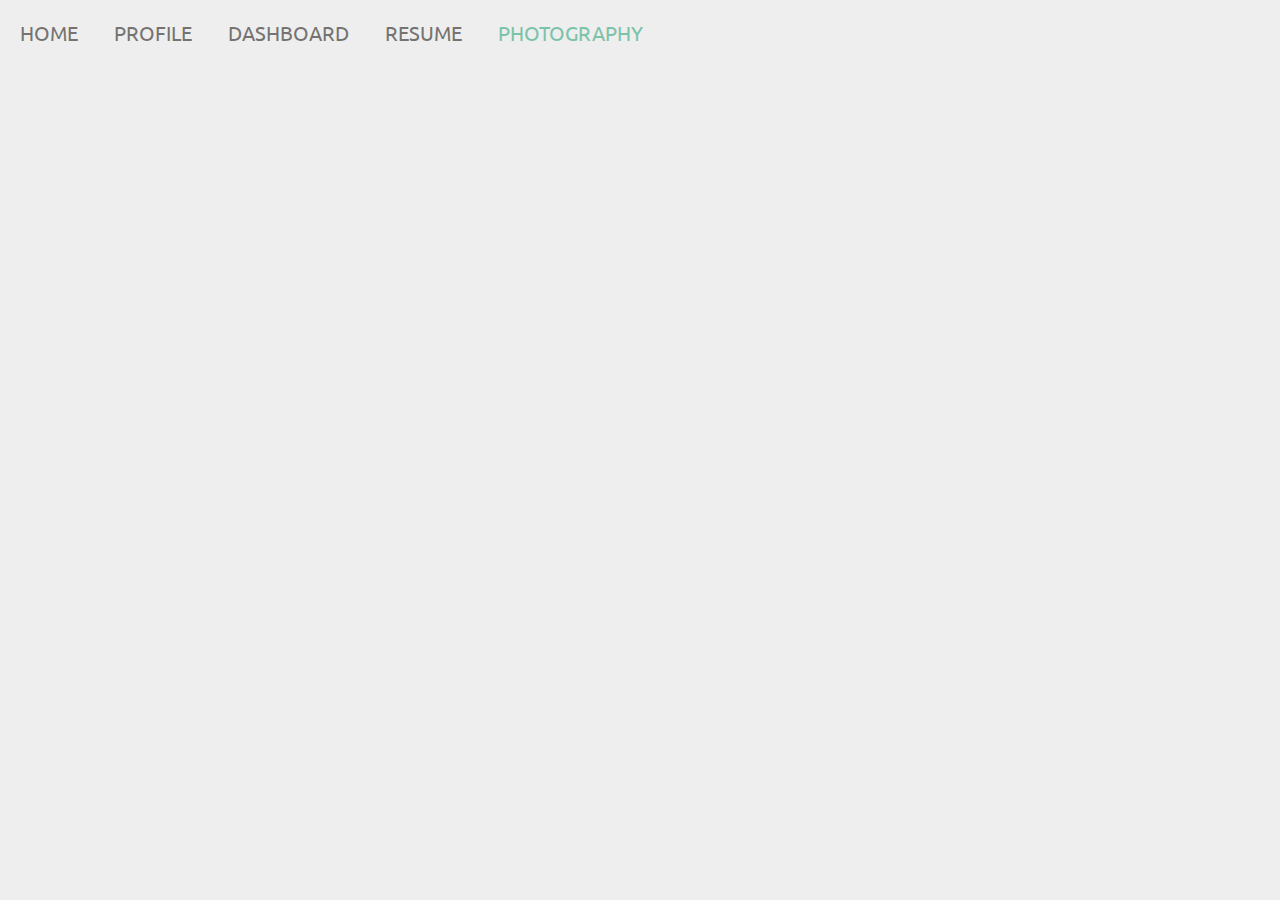
<file: photography.html>
<!DOCTYPE html>
<html lang="en">
<head>
    <meta charset="UTF-8">
    <meta name="viewport" content="width=device-width, initial-scale=1.0">
    <meta http-equiv="X-UA-Compatible" content="ie=edge">
    <title>Angie's portfolio - Photography</title>
    <link rel="stylesheet" href="style.css">
</head>

<body>

<header>

    <div class="navBar">
        <a href="/index.html">home</a>
        <a href="/profile.html">profile</a>
        <a href="/dashboard.html">dashboard</a>
        <a href="/resume.html">resume</a>
        <a class="active" href="/photography.html">photography</a>
    </div>
    
</header>

</body>
</html>
</file>
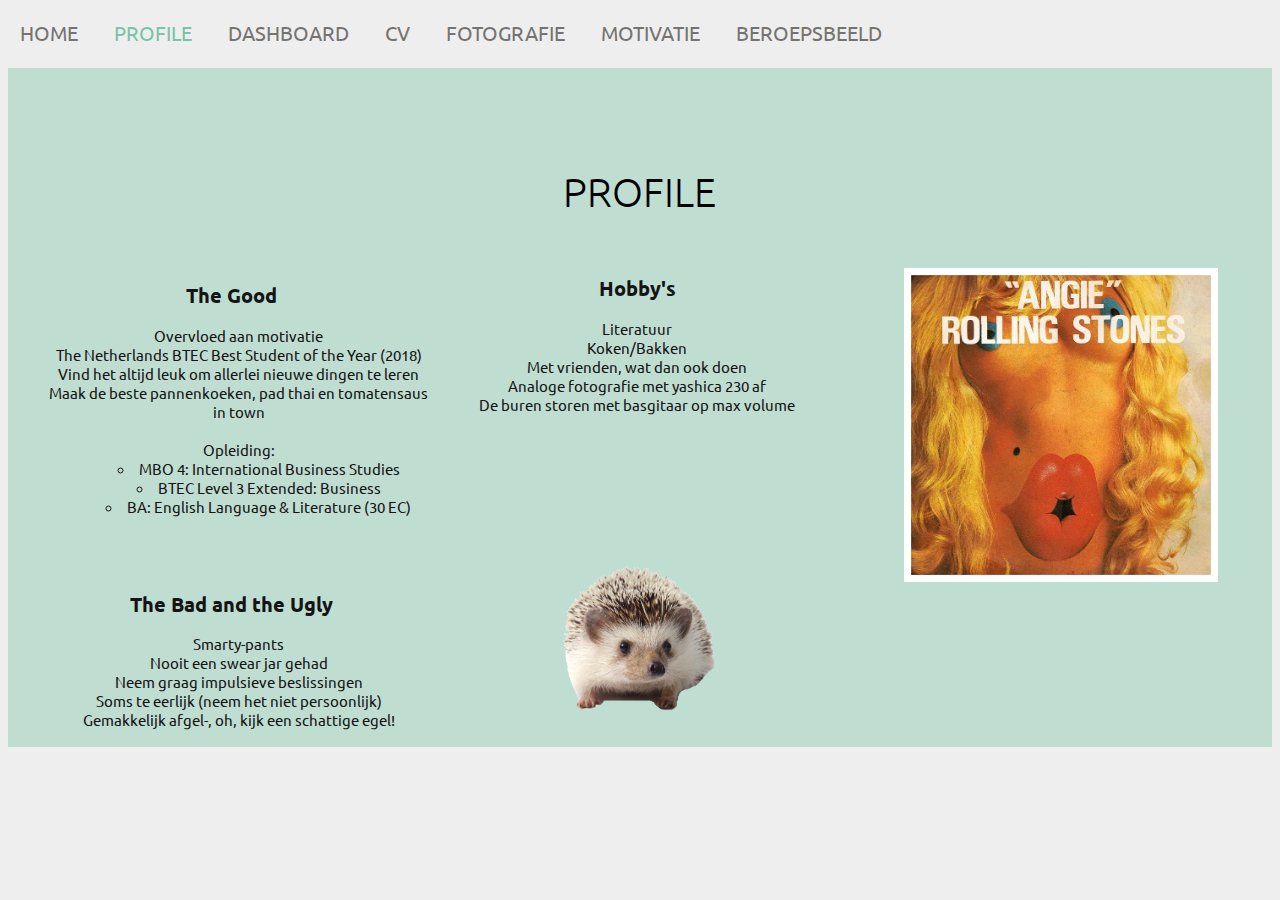
<file: profile.html>
<!DOCTYPE html>
<html lang="en">

<head>
    <meta charset="UTF-8">
    <meta name="viewport" content="width=device-width, initial-scale=1.0">
    <meta http-equiv="X-UA-Compatible" content="ie=edge">
    <title>Angie's Portfolio - Profile</title>
    <link rel="stylesheet" href="style.css">
</head>

<body>

    <header>

        <div class="navBar">
            <a href="/index.html">home</a>
            <a class="active" href="/profile.html">profile</a>
            <a href="/dashboard.html">dashboard</a>
            <a href="/cv.html">cv</a>
            <a href="/fotografie.html">fotografie</a>
            <a href="/motivatie.html">motivatie</a>
            <a href="/beroepsbeeld.html">beroepsbeeld</a>
        </div>

    </header>

    <div class="grid-container">

        <div class="left">
            <div class="content">
                <br>
                <br>
                <br>
                <br>
                <br>
                <br>
                <h2>The Good</h2>
                <ul class="listPosition">
                    <li>Overvloed aan motivatie</li>
                    <li>The Netherlands BTEC Best Student of the Year (2018)</li>
                    <li>Vind het altijd leuk om allerlei nieuwe dingen te leren</li>
                    <li>Maak de beste pannenkoeken, pad thai en tomatensaus in town</li>
                    <br>
                    <li>Opleiding:</li>
                    <ul>
                        <li>MBO 4: International Business Studies</li>
                        <li>BTEC Level 3 Extended: Business</li>
                        <li>BA: English Language & Literature (30 EC)</li>
                    </ul>
                </ul>
                <h2 style="margin-top: 75px;">The Bad and the Ugly</h2>
                <ul class="listPosition">
                    <li>Smarty-pants</li>
                    <li>Nooit een swear jar gehad</li>
                    <li>Neem graag impulsieve beslissingen</li>
                    <li>Soms te eerlijk (neem het niet persoonlijk)</li>
                    <li>Gemakkelijk afgel-, oh, kijk een schattige egel!</li>
                </ul>
            </div>
        </div>

        <div class="middle">
            <h1>Profile</h1>
            <div class="content">
                <h2 style="margin-top: 58px; margin-right: 30px;">Hobby's</h2>
                <ul class="listPosition" style="margin-right: 45px;">
                    <li>Literatuur</li>
                    <li>Koken/Bakken</li>
                    <li>Met vrienden, wat dan ook doen</li>
                    <li>Analoge fotografie met yashica 230 af</li>
                    <li>De buren storen met basgitaar op max volume</li>
                </ul>
                <img class="hedgehog" src="/img/hedgehog.png">

            </div>

        </div>

        <div class="right">
            <div class="content">
                <img class="albumCover" src="img/angie.jpg">

            </div>
        </div>

    </div>
</body>

</html>
</file>
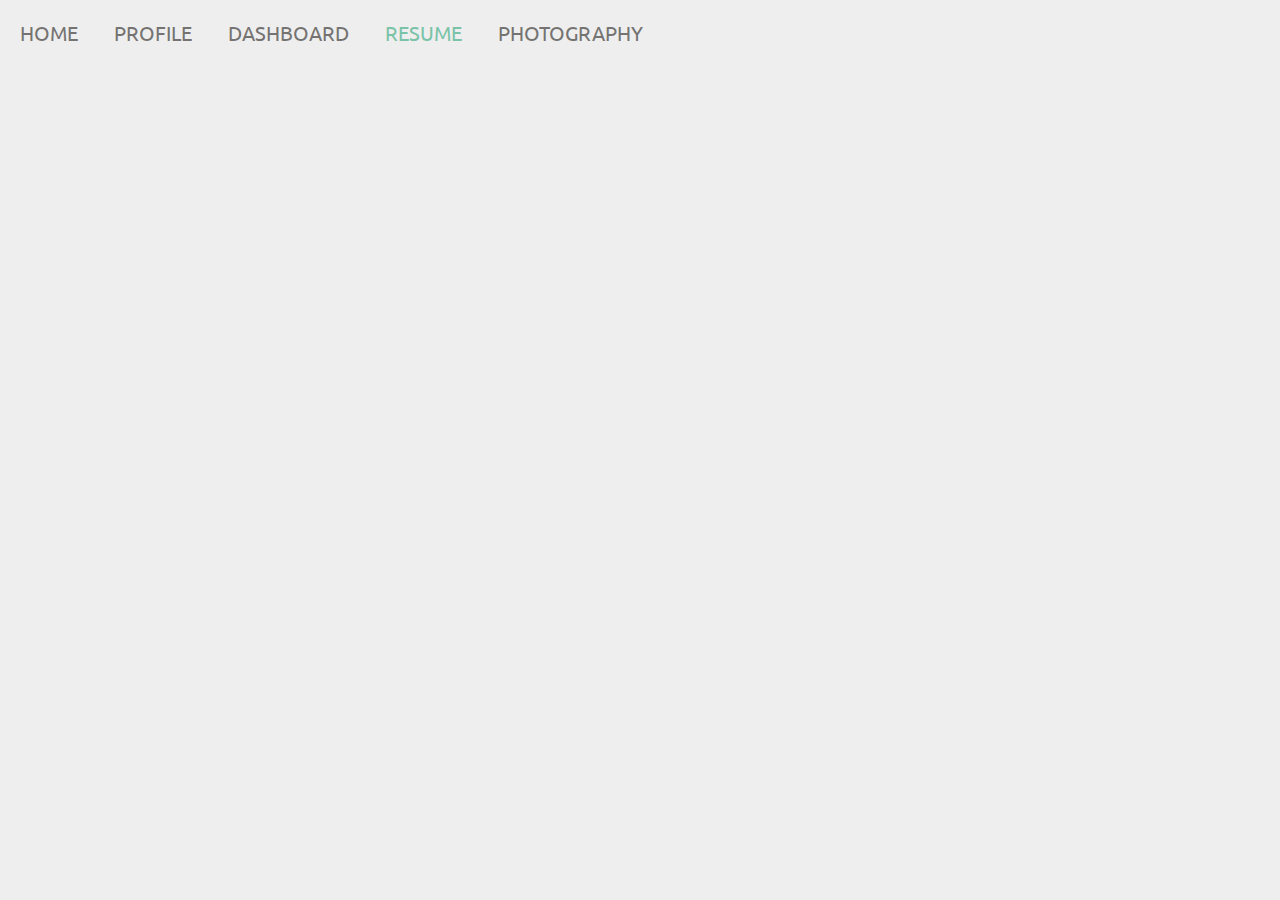
<file: resume.html>
<!DOCTYPE html>
<html lang="en">
<head>
    <meta charset="UTF-8">
    <meta name="viewport" content="width=device-width, initial-scale=1.0">
    <meta http-equiv="X-UA-Compatible" content="ie=edge">
    <title>Angie's portfolio - Resume</title>
    <link rel="stylesheet" href="style.css">
</head>

<body>

<header>

    <div class="navBar">
        <a href="/index.html">home</a>
        <a href="/profile.html">profile</a>
        <a href="/dashboard.html">dashboard</a>
        <a class="active" href="/resume.html">resume</a>
        <a href="/photography.html">photography</a>
    </div>
    
</header>

</body>
</html>
</file>
<file: style.css>
@import url('https://fonts.googleapis.com/css?family=Ubuntu:300&display=swap');
/* Body styling */
body {
    background-color:#eeeeee;
    color: #141414;
    font-family: 'Ubuntu';
    font-size: 12px;
    }

/* Top navigation bar */
.navBar {
  overflow: hidden;
  }

/* Navbar styling */
.navBar a {
    display: block;
    padding: 12px 24px 12px 12px;
    text-decoration: none;
    color: #757371; 
    font-size: 20px;
    float: left;
    text-transform: uppercase;
    }

/* Hovering over navbar item */
.navBar a:hover {
    color: #7ac3a8;
}

/* Current link on navbar */
.navBar a.active {
    color: #7ac3a8;
}

/* The grid container */
.grid-container {
  display: grid;
  width: 100%;
  height: 100%;
  margin-top: 10px;
  grid-template-columns: 1fr 1fr 1fr;
  grid-template-areas:
  "left middle right"
} 

/* Left column styling */
.left {
  grid-area: left;
  position: relative;
  background-color: rgba(122, 195, 168, 0.4);  
}

/* Right column styling */
.right {
  grid-area: right;
  position: relative;
  background-color: rgba(122, 195, 168, 0.4);
}

/* Middle column styling */
.middle {
  grid-area: middle;
  position: relative;
  background-color: rgba(122, 195, 168, 0.4);
}

/* Picture on index page */
.profilePic {
  width: 250px;
  margin: 100px;
  border-radius: 10px;
}

/* Name as title on index page*/
.nameTitle {
  text-transform: uppercase;
  color: black;
  letter-spacing: 12px;
  font-size: 50px;
  text-align: center;  
  font-weight: bold;
  margin-top: 100px;
}

/* Horizontal line styling */
hr {
  border: none;
  border-top: 3px double #333;
  color: #333;
  overflow: visible;
  text-align: center;
  height: 5px;
  width: 300px;
  margin-left: 95px;
  margin-top: -30px;
}
hr:after {
  background: #fff;
  padding: 0 4px;
  position: relative;
  top: -13px;
}

/* Overall content styling */
.content {
  text-align: center;
  font-size: 1.25em;
}

/* Study title on index page */
.academicTitle {
  text-align: center;
  color: #4b806c;
  margin-right: 50px;
  margin-top: 30px;
}

/* Questions on index page*/
.question {
  margin-top: 100px;
  text-align: center;
}

/* LinkedIn logo link */
.linkedIn {
  margin-top: 80px;
  margin-left: 190px;
}

/* Header styling */
h1 {
  font-size: 40px;
  color: black;
  text-transform: uppercase;
  font-weight: lighter;
  text-align: center;
  margin-top: 100px;
}
h2 {
  font-size: 20px;
  text-align: center;
  margin-top: 100px;
  margin-left: 25px;
}

/* Picture of album cover on profile page */
.albumCover {
  width: 300px;
  border: 7px solid white;
  display: block;
  margin-left: auto;
  margin-right: auto;
  margin-top: 200px;
  margin-bottom: 165px;
}

/* Unordered lists on profile page */
.listPosition {
  list-style-position: inside;
  text-align: center;
  list-style-type: none;
}

/* Hedgehog picture*/
.hedgehog {
  width: 200px;
  display: block;
  margin-left: auto;
  margin-right: auto;
  margin-top: 130px;
}

/* Progress bar */
progress {
  -webkit-appearance: none;
  width: 70%;
}

/* Progress bar value */
progress::-webkit-progress-value {
 -webkit-appearance: none;
 background-color: #4b806c;
}

/* Progress bar itself */
progress::-webkit-progress-bar {
  -webkit-appearance: none;
  background-color: #eeeeee;
}

/* Table on dashboard */
#studiemonitor {
  margin-top: 55px;
  border-collapse: collapse;
  width: 100%;
  margin-bottom: 50px;
}
#studiemonitor td, #studiemonitor th {
  border: 1px solid #4b806c;
  padding: 8px;
}
#studiemonitor tr:nth-child(even){background-color: #f2f2f2;}
#studiemonitor tr:nth-child(odd){background-color: #dbdbdb;}
#studiemonitor th {
  padding-top: 12px;
  padding-bottom: 12px;
  text-align: left;
  background-color: #4b806c;
  color: white;
}
a {
  text-decoration: none;
}

/* Buttons on dashboard*/
.btn-container {
	margin-top: 200px;
}
a.btn, .diamondBtn {
	color: #4b806c;
	background-color: #eee;
	text-transform: uppercase;
	letter-spacing: 2px;
	font-size: 12px;
	padding: 10px 30px;
	border-radius: 5px;
	border: 1px solid #4b806c;
  border-bottom-width: 3px;
  display: block;
  margin-left: auto;
  margin-right: auto;
  width: 250px;
  margin-bottom: 5px;
}
a.btn:hover {
  background-color: #dbdbdb;
  border-color: rgba(0,0,0,0.5);
}

/* Diamond button extra styling */
.diamondBtn {
  width: 150px;
  margin-top: 330px;
  margin-left: 0;
}

/*Grid container for motivation page*/
.motivationGrid{
  display: grid;
  width: 100%;
  height: 100%;
  margin-top: 10px;
  grid-template-columns: 1fr;
  grid-template-areas:
  "middle"
} 

/*Content styling for motivation page*/
.motivationContent{
    text-align: left;
    font-size: 1.20em;
    margin-left: 50px;
    margin-right: 50px;
    line-height: 1.6;
}

.motivationSubTitles {
  font-size: 20px;
  margin-top: 50px;
  margin-left: 50px;
  text-align: left;
}


/* Image styling for beroepsbeeld page*/
.workPicOdd {
  width: 400px;
  border-radius: 5px;
  padding: 20px;
}

.workPicEven {
  width: 400px;
  border-radius: 5px;
  padding: 20px;
  margin-left: 130px;
}

.workContainer {
  display: grid;
  width: 100%;
  height: 100%;
  margin-top: 10px;
  grid-template-columns: 1.25fr 0.5fr 1.25fr;
  grid-template-areas:
  "left middle right"
} 

/*Styling for dashboard grades*/
.unsufficientGrade {
  color: red;
}

.sufficientGrade {
  color: green;
}
</file>
